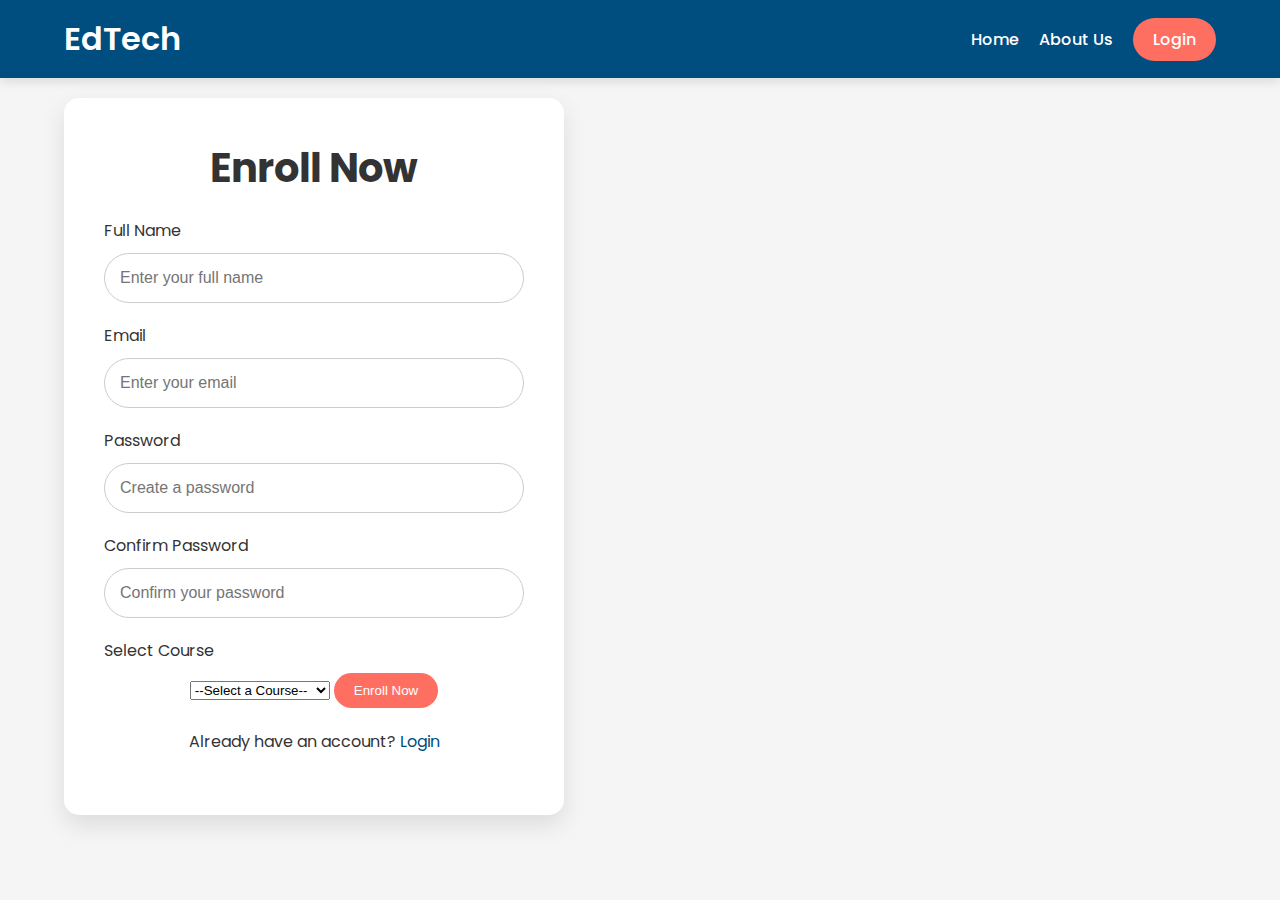
<file: enroll.html>
<!DOCTYPE html>
<html lang="en">
<head>
  <meta charset="UTF-8">
  <meta name="viewport" content="width=device-width, initial-scale=1.0">
  <title>Enroll Now | EdTech</title>
  <link rel="stylesheet" href="style.css">
  <link href="https://fonts.googleapis.com/css2?family=Poppins:wght@400;600&display=swap" rel="stylesheet">
</head>
<body>
  <!-- Header Section -->
  <header>
    <div class="container">
      <div class="logo">EdTech</div>
      <nav>
        <ul>
          <li><a href="index.html">Home</a></li>
          <li><a href="#about">About Us</a></li>
          <li><a href="login.html" class="btn primary-btn">Login</a></li>
        </ul>
      </nav>
    </div>
  </header>

  <!-- Enroll Form Section -->
  <section class="auth-container">
    <div class="container">
      <div class="form-box">
        <h2>Enroll Now</h2>
        <form id="enroll-form">
          <label for="name">Full Name</label>
          <input type="text" id="name" placeholder="Enter your full name" required>

          <label for="email">Email</label>
          <input type="email" id="email" placeholder="Enter your email" required>

          <label for="password">Password</label>
          <input type="password" id="password" placeholder="Create a password" required>

          <label for="confirm-password">Confirm Password</label>
          <input type="password" id="confirm-password" placeholder="Confirm your password" required>

          <label for="course">Select Course</label>
          <select id="course" required>
            <option value="">--Select a Course--</option>
            <option value="web-development">Web Development</option>
            <option value="data-science">Data Science</option>
            <option value="ui-ux">Cyber Security</option>
            <option value="digital-marketing">Artificial Intelligence</option>
          </select>

          <button type="submit" class="btn primary-btn">Enroll Now</button>
        </form>

        <p class="auth-switch">
          Already have an account? <a href="login.html">Login</a>
        </p>
      </div>
    </div>
  </section>

  <!-- JavaScript -->
  <script>
    document.getElementById('enroll-form').addEventListener('submit', function(event) {
      event.preventDefault();
      const name = document.getElementById('name').value;
      const email = document.getElementById('email').value;
      const course = document.getElementById('course').value;

      alert(`Enrollment successful! Name: ${name}, Email: ${email}, Course: ${course}`);
    });
  </script>
</body>
</html>
</file>
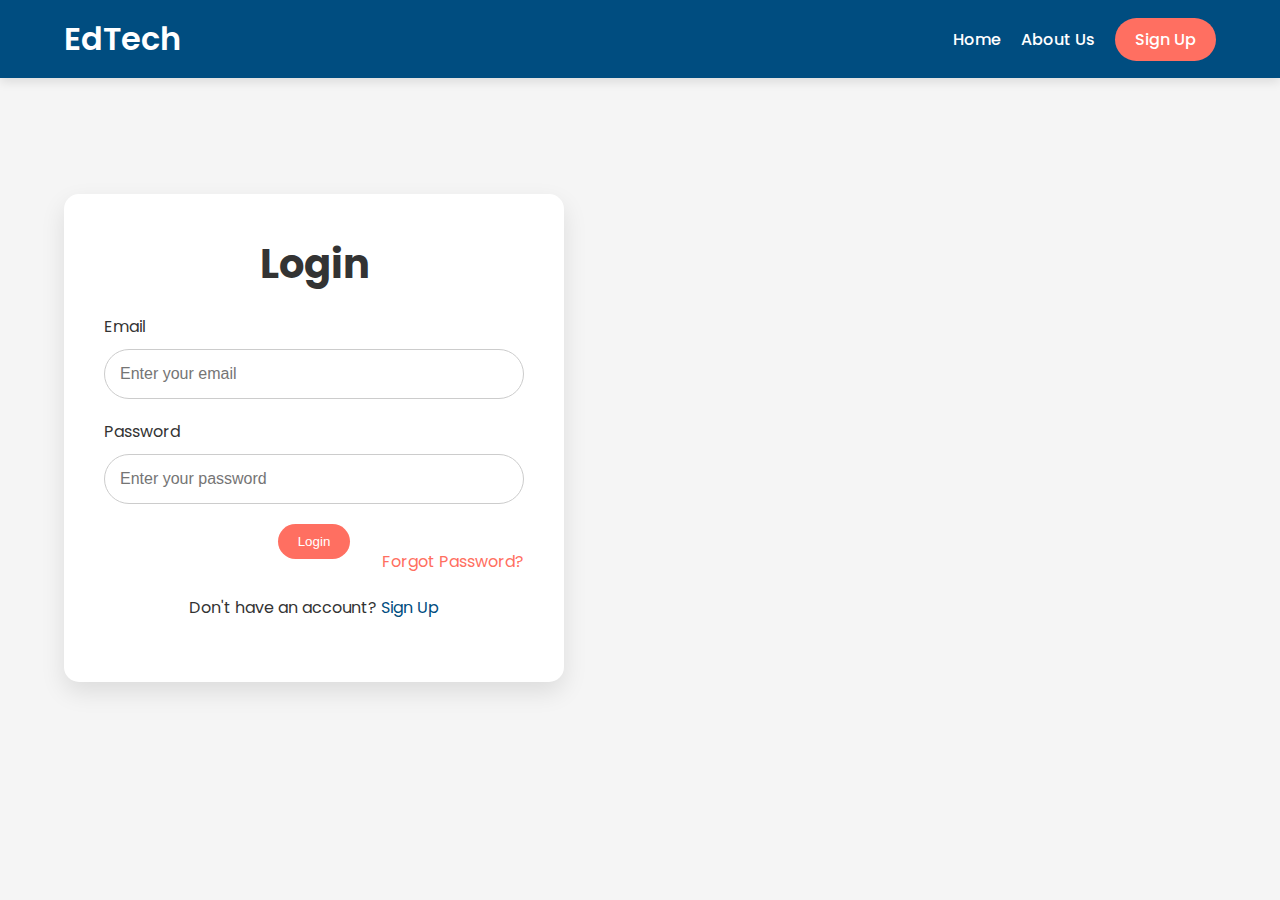
<file: login.html>
<!DOCTYPE html>
<html lang="en">
<head>
  <meta charset="UTF-8">
  <meta name="viewport" content="width=device-width, initial-scale=1.0">
  <title>Login | EdTech</title>
  <link rel="stylesheet" href="style.css">
  <link href="https://fonts.googleapis.com/css2?family=Poppins:wght@400;600&display=swap" rel="stylesheet">
</head>
<body>
  <!-- Header Section -->
  <header>
    <div class="container">
      <div class="logo">EdTech</div>
      <nav>
        <ul>
          <li><a href="index.html">Home</a></li>
          <li><a href="#about">About Us</a></li>
          <li><a href="signup.html" class="btn primary-btn">Sign Up</a></li>
        </ul>
      </nav>
    </div>
  </header>

  <!-- Login Form Section -->
  <section class="auth-container">
    <div class="container">
      <div class="form-box">
        <h2>Login</h2>
        <form id="login-form">
          <label for="email">Email</label>
          <input type="email" id="email" placeholder="Enter your email" required>

          <label for="password">Password</label>
          <input type="password" id="password" placeholder="Enter your password" required>

          <button type="submit" class="btn primary-btn">Login</button>

          <div class="forgot-link">
            <a href="#">Forgot Password?</a>
          </div>
        </form>

        <p class="auth-switch">
          Don't have an account? <a href="signup.html">Sign Up</a>
        </p>
      </div>
    </div>
  </section>

  <!-- JavaScript -->
  <script>
    document.getElementById('login-form').addEventListener('submit', function(event) {
      event.preventDefault();
      const email = document.getElementById('email').value;
      const password = document.getElementById('password').value;
      alert(`Logged in successfully with email: ${email}`);
    });
  </script>
</body>
</html>
</file>
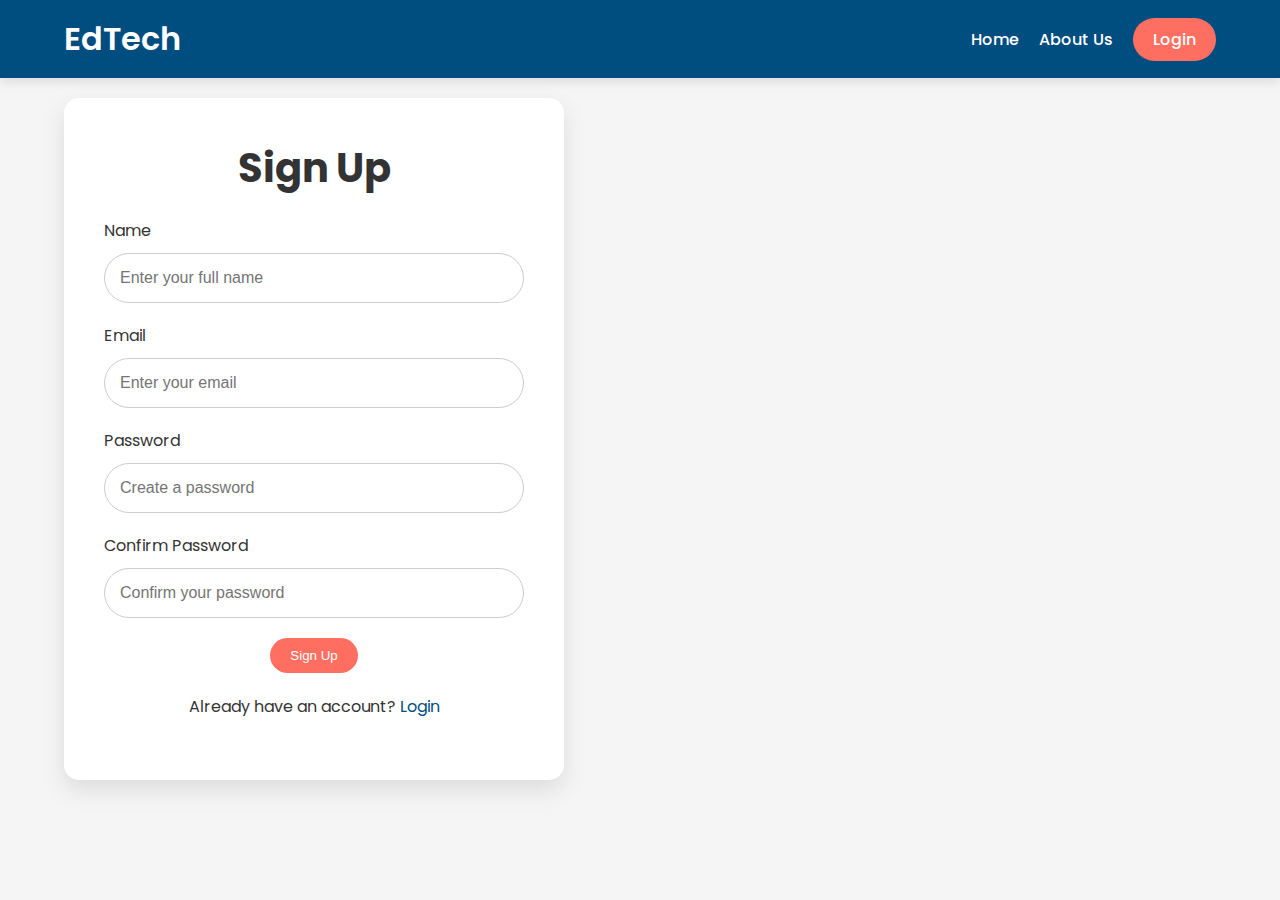
<file: signup.html>
<!DOCTYPE html>
<html lang="en">
<head>
  <meta charset="UTF-8">
  <meta name="viewport" content="width=device-width, initial-scale=1.0">
  <title>Sign Up | EdTech</title>
  <link rel="stylesheet" href="style.css">
  <link href="https://fonts.googleapis.com/css2?family=Poppins:wght@400;600&display=swap" rel="stylesheet">
</head>
<body>
  <!-- Header Section -->
  <header>
    <div class="container">
      <div class="logo">EdTech</div>
      <nav>
        <ul>
          <li><a href="index.html">Home</a></li>
          <li><a href="#about">About Us</a></li>
          <li><a href="login.html" class="btn primary-btn">Login</a></li>
        </ul>
      </nav>
    </div>
  </header>

  <!-- Signup Form Section -->
  <section class="auth-container">
    <div class="container">
      <div class="form-box">
        <h2>Sign Up</h2>
        <form id="signup-form">
          <label for="name">Name</label>
          <input type="text" id="name" placeholder="Enter your full name" required>

          <label for="email">Email</label>
          <input type="email" id="email" placeholder="Enter your email" required>

          <label for="password">Password</label>
          <input type="password" id="password" placeholder="Create a password" required>

          <label for="confirm-password">Confirm Password</label>
          <input type="password" id="confirm-password" placeholder="Confirm your password" required>

          <button type="submit" class="btn primary-btn">Sign Up</button>
        </form>

        <p class="auth-switch">
          Already have an account? <a href="login.html">Login</a>
        </p>
      </div>
    </div>
  </section>

  <!-- JavaScript -->
  <script>
    document.getElementById('signup-form').addEventListener('submit', function(event) {
      event.preventDefault();
      const name = document.getElementById('name').value;
      const email = document.getElementById('email').value;
      const password = document.getElementById('password').value;
      const confirmPassword = document.getElementById('confirm-password').value;

      if (password !== confirmPassword) {
        alert('Passwords do not match.');
      } else {
        alert(`Welcome, ${name}! You've successfully signed up with email: ${email}.`);
      }
    });
  </script>
</body>
</html>
</file>
<file: style.css>
/* Global Styles */
* {
  box-sizing: border-box;
  margin: 0;
  padding: 0;
}

body {
  font-family: 'Poppins', sans-serif;
  background-color: #f5f5f5;
  color: #333;
}

h1, h2, h3 {
  margin-bottom: 20px;
}

h1 {
  font-size: 3rem;
}

h2 {
  font-size: 2.5rem;
}

h3 {
  font-size: 1.75rem;
}

p {
  margin-bottom: 20px;
  line-height: 1.7;
}

/* Container */
.container {
  width: 90%;
  max-width: 1200px;
  margin: 0 auto;
}

/* Header Styles */
header {
  background-color: #004d80;
  color: white;
  padding: 15px 0;
  box-shadow: 0px 4px 10px rgba(0, 0, 0, 0.1);
}

header .container {
  display: flex;
  justify-content: space-between;
  align-items: center;
}

header .logo {
  font-size: 2rem;
  font-weight: 600;
}

nav ul {
  list-style: none;
  display: flex;
  gap: 20px;
}

nav a {
  color: white;
  text-decoration: none;
  font-weight: 500;
}

.auth-links .btn {
  margin-left: 10px;
}

.btn {
  padding: 10px 20px;
  background-color: #ff6f61;
  color: white;
  border: none;
  cursor: pointer;
  border-radius: 50px;
  transition: background-color 0.3s ease;
}

.secondary-btn {
  background-color: #005580;
}

.btn:hover {
  background-color: #ff3b30;
}

.btn-container {
  text-align: center;
  margin-top: 20px;
}

/* Banner Styles */
.banner {
  background-image: url('bg.png');
  background-size: cover;
  background-position: center;
  padding: 150px 20px;
  color: white;
  text-align: center;
}

.banner .content h1 {
  font-size: 4rem;
  font-weight: bold;
}

.banner .content p {
  font-size: 1.5rem;
  margin-bottom: 30px;
}

/* Search Bar */
.search-bar {
  padding: 30px;
  text-align: center;
  background-color: #f5f5f5;
}

#search {
  width: 40%;
  padding: 15px;
  border-radius: 25px;
  border: 1px solid #ccc;
  font-size: 1rem;
}

/* Courses Section */
.section {
  padding: 60px 0;
  text-align: center;
}

.section h2 {
  font-size: 2.5rem;
  margin-bottom: 20px;
}

.section-desc {
  font-size: 1.2rem;
}

.filter {
  margin-bottom: 30px;
}

.course-list {
  display: flex;
  flex-wrap: wrap;
  justify-content: space-between;
}

.course-card {
  background-color: white;
  padding: 30px;
  border-radius: 15px;
  box-shadow: 0px 5px 15px rgba(0, 0, 0, 0.1);
  width: calc(33.33% - 20px);
  margin-bottom: 30px;
  text-align: left;
}

.course-card h3 {
  font-size: 1.75rem;
  margin-bottom: 10px;
}

.course-card p {
  font-size: 1rem;
  color: #555;
}

/* About Section */
.about-section {
  background-color: #f5f5f5;
}

.stats {
  display: flex;
  justify-content: space-between;
  margin-top: 30px;
}

.stat-item {
  text-align: center;
}

.stat-item h3 {
  font-size: 2rem;
  color: #004d80;
}

.stat-item p {
  font-size: 1.2rem;
  color: #555;
}

/* Testimonials Section */
.testimonials {
  display: flex;
  justify-content: space-between;
}

.testimonial-card {
  background-color: white;
  padding: 30px;
  border-radius: 15px;
  box-shadow: 0px 5px 15px rgba(0, 0, 0, 0.1);
  width: calc(33.33% - 20px);
}

.testimonial-card p {
  font-size: 1rem;
  color: #555;
}

.testimonial-card h4 {
  font-size: 1.2rem;
  margin-top: 20px;
}

/* FAQ Section */
.faq-section {
  background-color: #f5f5f5;
}

.faq-items {
  display: flex;
  flex-direction: column;
  gap: 20px;
}

.faq-item {
  background-color: white;
  padding: 30px;
  border-radius: 15px;
  box-shadow: 0px 5px 15px rgba(0, 0, 0, 0.1);
  text-align: left;
}

/* Contact Section */
#contact-form {
  max-width: 600px;
  margin: 0 auto;
  text-align: left;
}

#contact-form label {
  display: block;
  font-size: 1rem;
  margin-bottom: 10px;
}

#contact-form input,
#contact-form textarea {
  width: 100%;
  padding: 15px;
  margin-bottom: 20px;
  border-radius: 25px;
  border: 1px solid #ccc;
}

#contact-form button {
  width: 100%;
  padding: 15px;
  border-radius: 25px;
  background-color: #ff6f61;
  color: white;
  border: none;
  cursor: pointer;
  font-size: 1rem;
}

/* Footer Styles */
footer {
  background-color: #004d80;
  color: white;
  padding: 30px 0;
}

footer .footer-content {
  display: flex;
  justify-content: space-between;
  align-items: center;
}

footer p {
  margin: 0;
}

footer ul {
  list-style: none;
  display: flex;
  gap: 20px;
}

footer a {
  color: white;
  text-decoration: none;
}

/* Dark Mode */
.dark-mode {
  background-color: #333;
  color: white;
}

.dark-mode .course-card,
.dark-mode .auth-container,
.dark-mode .faq-item {
  background-color: #444;
  color: white;
  box-shadow: none;
}

/* Styles for Auth (Login/Signup) Pages */
.auth-container {
  min-height: 80vh;
  display: flex;
  align-items: center;
  justify-content: center;
  padding: 20px 0;
}

.form-box {
  background-color: #fff;
  padding: 40px;
  border-radius: 15px;
  box-shadow: 0px 10px 25px rgba(0, 0, 0, 0.1);
  width: 100%;
  max-width: 500px;
  text-align: center;
}

.form-box h2 {
  font-size: 2.5rem;
  margin-bottom: 20px;
}

.form-box label {
  display: block;
  text-align: left;
  font-size: 1rem;
  margin-bottom: 10px;
}

.form-box input {
  width: 100%;
  padding: 15px;
  margin-bottom: 20px;
  border-radius: 25px;
  border: 1px solid #ccc;
  font-size: 1rem;
}

.forgot-link {
  text-align: right;
  margin-top: -10px;
}

.forgot-link a {
  color: #ff6f61;
  text-decoration: none;
}

.forgot-link a:hover {
  text-decoration: underline;
}

.auth-switch {
  margin-top: 20px;
}

.auth-switch a {
  color: #004d80;
  text-decoration: none;
}

.auth-switch a:hover {
  text-decoration: underline;
}

.social-icons {
  margin: 10px 0;
  text-align: center;
}

.social-icons img {
  width: 30px;
  margin: 0 10px;
  transition: transform 0.3s;
}

.social-icons img:hover {
  transform: scale(1.1);
}
</file>
